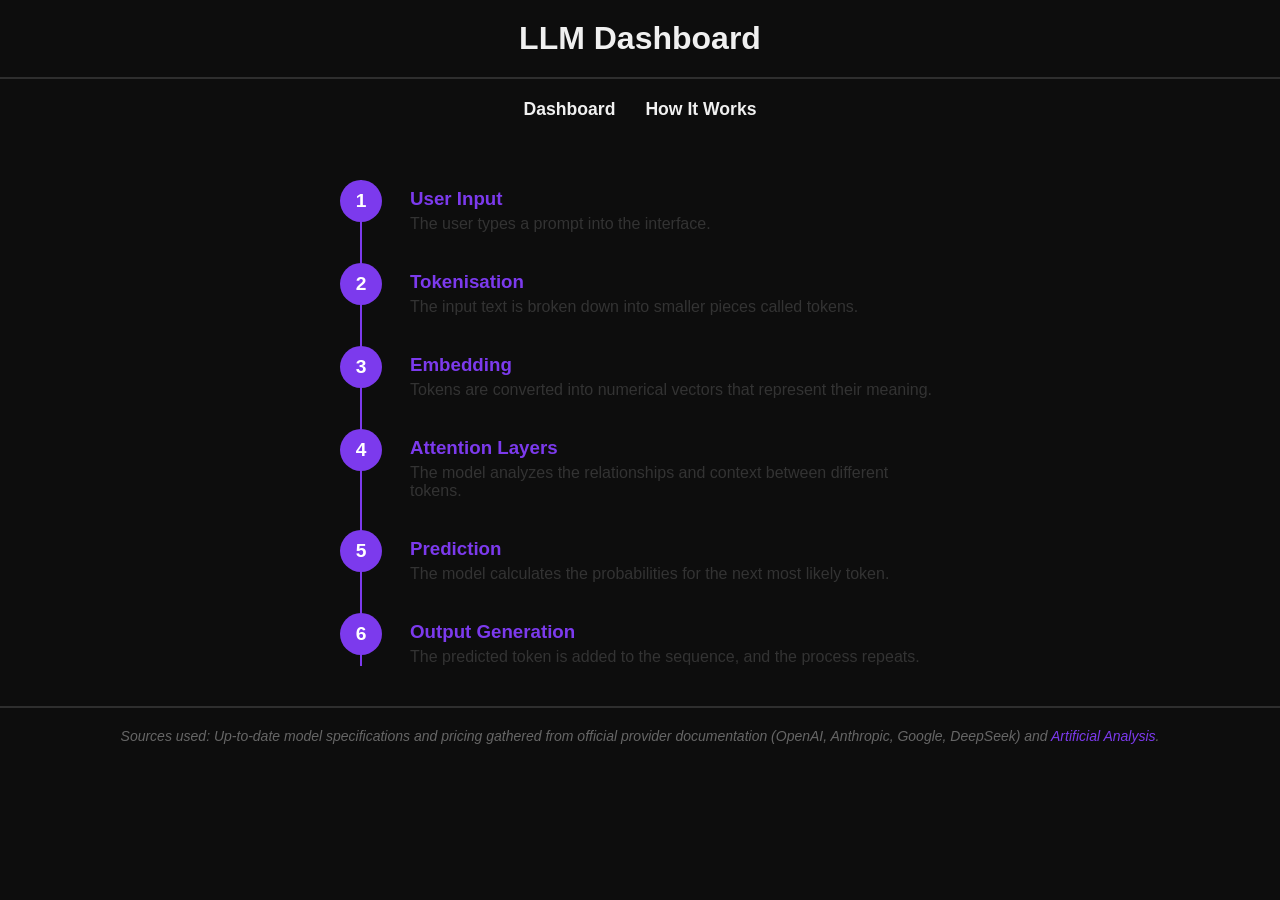
<file: how-it-works.html>
<!DOCTYPE html>
<html lang="en">

<head>
    <meta charset="UTF-8">
    <meta name="viewport" content="width=device-width, initial-scale=1.0">
    <title>How It Works - LLM Dashboard</title>
    <link rel="stylesheet" href="style.css">
</head>

<body>
    <header>
        <h1>LLM Dashboard</h1>
    </header>
    <nav>
        <ul>
            <li><a href="index.html">Dashboard</a></li>
            <li><a href="#timeline">How It Works</a></li>
        </ul>
    </nav>

    <main>
        <section id="timeline">
            <ol class="timeline">

                <li class="timeline-step">
                    <div class="step-marker">1</div>
                    <div class="step-content">
                        <h3>User Input</h3>
                        <p>The user types a prompt into the interface.</p>
                    </div>
                </li>

                <li class="timeline-step">
                    <div class="step-marker">2</div>
                    <div class="step-content">
                        <h3>Tokenisation</h3>
                        <p>The input text is broken down into smaller pieces called tokens.</p>
                    </div>
                </li>

                <li class="timeline-step">
                    <div class="step-marker">3</div>
                    <div class="step-content">
                        <h3>Embedding</h3>
                        <p>Tokens are converted into numerical vectors that represent their meaning.</p>
                    </div>
                </li>

                <li class="timeline-step">
                    <div class="step-marker">4</div>
                    <div class="step-content">
                        <h3>Attention Layers</h3>
                        <p>The model analyzes the relationships and context between different tokens.</p>
                    </div>
                </li>

                <li class="timeline-step">
                    <div class="step-marker">5</div>
                    <div class="step-content">
                        <h3>Prediction</h3>
                        <p>The model calculates the probabilities for the next most likely token.</p>
                    </div>
                </li>

                <li class="timeline-step">
                    <div class="step-marker">6</div>
                    <div class="step-content">
                        <h3>Output Generation</h3>
                        <p>The predicted token is added to the sequence, and the process repeats.</p>
                    </div>
                </li>

            </ol>
        </section>
    </main>

    <footer>
        <p><em>Sources used: Up-to-date model specifications and pricing gathered from official provider documentation
                (OpenAI, Anthropic, Google, DeepSeek) and <a href="https://artificialanalysis.ai/"
                    target="_blank">Artificial Analysis</a>.</em></p>
    </footer>

</body>

</html>
</body>

</html>
</file>
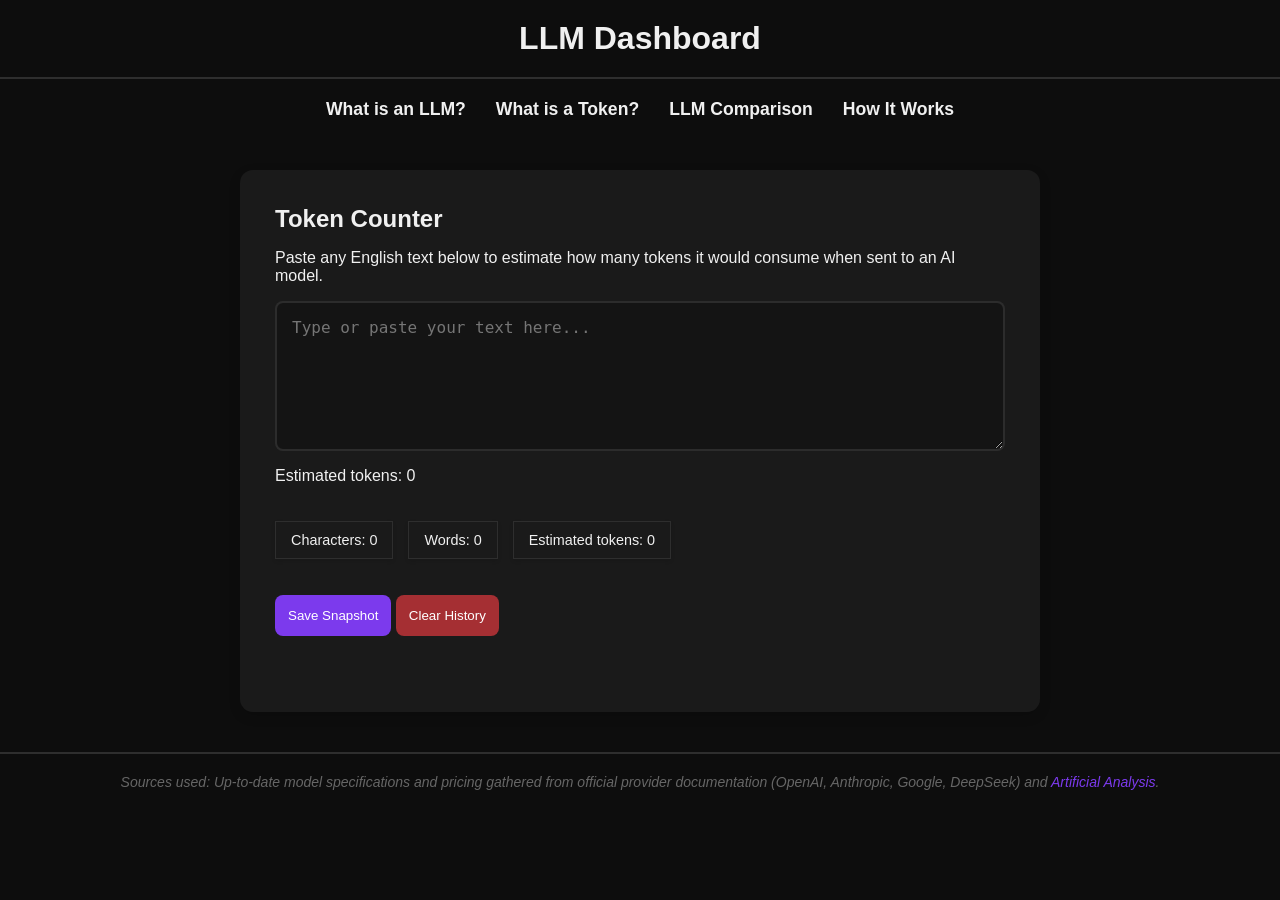
<file: tokenCounter.html>
<!DOCTYPE html>
<html lang="en">

<head>
    <meta charset="UTF-8">
    <meta name="viewport" content="width=device-width, initial-scale=1.0">
    <title>Document</title>
    <link rel="stylesheet" href="style.css">
</head>

<body>
    <header>
        <h1>LLM Dashboard</h1>
    </header>
    <nav>
        <ul>
            <li><a href="#what-is-llm">What is an LLM?</a></li>
            <li><a href="#what-is-token">What is a Token?</a></li>
            <li><a href="#comparison">LLM Comparison</a></li>
            <li><a href="how-it-works.html">How It Works</a></li>
        </ul>
    </nav>
    <main>
        <section id="tokenCounter">
            <h2>Token Counter</h2>
            <p>Paste any English text below to estimate how many tokens it would consume when sent to an AI model.</p>
            <textarea id="inputText" rows="6" placeholder="Type or paste your text here..."></textarea>
            <p id="result">Estimated tokens: 0</p>
            <div id="stats">
                <span id="stat-chars">Characters: 0</span>
                <span id="stat-words">Words: 0</span>
                <span id="stat-tokens">Estimated tokens: 0</span>

            </div>
            <div>
                <button id="save-btn">Save Snapshot</button>
                <button id="clear-btn">Clear History</button>
            </div>
            <ul id="history-list"></ul>
        </section>

    </main>
    <footer>
        <p><em>Sources used: Up-to-date model specifications and pricing gathered from official provider documentation
                (OpenAI, Anthropic, Google, DeepSeek) and <a href="https://artificialanalysis.ai/"
                    target="_blank">Artificial Analysis</a>.</em></p>
    </footer>
    <script src="tokenCounter.js"></script>
</body>

</html>
</file>
<file: style.css>
* {
    margin: 0;
    padding: 0;
    box-sizing: border-box;
}

:root {
    --color-background: #0d0d0d;
    --color-surface: #1a1a1a;
    --color-border: #2e2e2e;
    --color-text-primary: #f0f0f0;
    --color-text-secondary: #888888;
    --color-accent: #7c3aed;
    --color-accent-hover: #6d28d9;
}


body {
    font-family: 'Montserrat', sans-serif;
    background-color: var(--color-background);
    color: var(--color-text-primary);

}

header {
    padding: 20px 40px;
    border-bottom: 2px solid var(--color-border);
    text-align: center;
}

nav ul {
    display: flex;
    justify-content: center;
    gap: 30px;
    list-style-type: none;
    padding: 20px 0;
}

nav ul li a {
    text-decoration: none;
    color: var(--color-text-primary);
    font-size: 1.1rem;
    font-weight: bold;
    transition: color 0.3s ease;
}

nav ul li a:hover {
    color: var(--color-accent-hover);
}

#comparison {

    padding: 40px;


    table {
        width: 100%;
        border-collapse: collapse;
        margin: 30px 0;

        th,
        td {
            border: 1px solid var(--color-border);
            padding: 12px 15px;
            text-align: center;
        }

        th {
            background-color: var(--color-accent);
            font-weight: bold;
        }

        .check-icon {
            color: #008000;
            font-weight: bold;
            font-size: 1.2rem;
        }

        .cross-icon {
            color: #ff0000ce;
            font-weight: bold;
            font-size: 1.2rem;
        }
    }
}

#model-cards {
    padding: 50px 250px;

    h2 {
        margin-bottom: 24px;
        padding-bottom: 24px;
        border-bottom: 1px solid var(--color-border);
    }

    .cards-grid {
        display: grid;
        grid-template-columns: repeat(3, 1fr);
        gap: 32px;

        .card:hover {
            transform: translateY(-8px);
            box-shadow: 0 12px 24px rgba(0, 0, 0, 0.3);
        }

        .card {

            background-color: var(--color-surface);
            display: flex;
            flex-direction: column;
            padding: 30px;
            gap: 24px;
            border-radius: 12px;
            border: 1px solid var(--color-border);
            box-shadow: 0 4px 8px rgba(0, 0, 0, 0.1);
            transition: transform 0.3s ease, box-shadow 0.3s ease;

            .card-name {}

            .card-tagline {
                color: var(--color-text-secondary);
                font-size: 16px;
                border-bottom: 1px solid var(--color-border);
                padding-bottom: 36px;
            }

            .card-specs {
                list-style: none;

                li {
                    display: flex;
                    justify-content: space-between;
                    padding: 8px 0;

                    .spec-label {
                        color: var(--color-text-secondary);
                    }
                }
            }

            .card-header {
                display: flex;
                align-items: center;
                gap: 16px;

                .logo-box {
                    img {
                        width: 52px;
                        height: 52px;
                        border-radius: 12px;
                        background-color: #fff;
                        padding: 8px;

                    }
                }
            }

            .text {
                display: flex;
                flex-direction: column;
                gap: 12px;
            }

            card-provider {
                color: var(--color-text-secondary);
            }

            .card-reasoning {
                padding: 5px 12px;
                font-size: 14px;
                border-radius: 20px;
                border: 1px solid;
                width: fit-content;
            }

            .reasoning-yes {
                background-color: #2ecc7035;
                color: #04a304;
                border-color: #008000;
            }

            .reasoning-no {
                background-color: #2f1e1e;
                color: #a52f33;
                border-color: #4a2424;
            }
        }
    }
}


footer {
    border-top: 2px solid var(--color-border);
    font-size: 14px;
    text-align: center;
    padding: 20px 0;
    margin-top: 40px;
    color: #666666;

    a {
        color: var(--color-accent);
        text-decoration: none;
    }

    a:hover {
        text-decoration: underline;
    }
}


.timeline {
    list-style: none;
    padding: 0;
    position: relative;
    max-width: 600px;
    margin: 40px auto;
}

.timeline::before {
    content: "";
    position: absolute;
    left: 20px;
    top: 0;
    bottom: 0;
    width: 2px;
    background-color: var(--color-accent, #3498db);
}

.timeline-step {
    position: relative;
    margin-bottom: 30px;
    opacity: 0;
    animation: fadeInUp 0.6s ease forwards;
}

.step-marker {
    position: absolute;
    left: 0;
    top: 0;
    width: 42px;
    height: 42px;
    border-radius: 50%;
    /* Kvadratı tam dairəyə çevirir */
    background-color: var(--color-accent, #3498db);
    color: #ffffff;
    display: flex;
    justify-content: center;
    align-items: center;
    font-weight: bold;
    font-size: 1.2rem;
    z-index: 1;
}

.step-content {
    margin-left: 70px;
    padding-top: 8px;
}

.step-content h3 {
    margin: 0 0 5px 0;
    color: var(--color-accent, #3498db);
}

.step-content p {
    margin: 0;
    color: var(--text-color, #333333);
}

@keyframes fadeInUp {
    from {
        opacity: 0;
        transform: translateY(20px);
    }

    to {
        opacity: 1;
        transform: translateY(0);
    }
}

.timeline-step:nth-child(1) {
    animation-delay: 0.1s;
}

.timeline-step:nth-child(2) {
    animation-delay: 0.3s;
}

.timeline-step:nth-child(3) {
    animation-delay: 0.5s;
}

.timeline-step:nth-child(4) {
    animation-delay: 0.7s;
}

.timeline-step:nth-child(5) {
    animation-delay: 0.9s;
}

.timeline-step:nth-child(6) {
    animation-delay: 1.1s;
}

#tokenCounter {
    max-width: 800px;
    margin: 30px auto;
    padding: 35px;
    background-color: var(--color-surface);
    border-radius: 13px;
    display: flex;
    flex-direction: column;
    gap: 16px;
    box-shadow: 0 4px 12px rgba(0, 0, 0, 0.15);

    #stats {
        display: flex;
        gap: 15px;
        margin: 20px 0;
    }

    #history-list {
        list-style-type: none;
        padding: 0;
        margin-top: 25px;
        max-height: 200px;
        overflow-y: auto;
    }

    #history-list li {
        background-color: rgba(255, 255, 255, 0.02);
        padding: 10px 15px;
        margin-bottom: 8px;
        border-radius: 8px;
        font-family: var(--font-mono);
        color: #e0e0e0;
    }

    #stats span {
        padding: 10px 15px;
        border: 1px solid var(--color-border);
        box-shadow: 0 2px 4px rgba(0, 0, 0, 0.1);
        display: inline-block;
        font-size: 0.9rem;
    }

    #inputText {
        width: 100%;
        min-height: 150px;
        padding: 15px;
        border-radius: 8px;
        border: 2px solid rgba(255, 255, 255, 0.1);
        background-color: rgba(0, 0, 0, 0.2);
        color: #ffffff;
        font-size: 16px;
        resize: vertical;
        box-sizing: border-box;
        /* Padding-lərin ölçüyə təsir etməməsi üçün */
    }

    button {
        background-color: var(--color-accent);
        color: white;
        border: none;
        padding: 13px;
        border-radius: 8px;
    }

    #clear-btn {
        background-color: #a52f33;
    }

}
</file>
